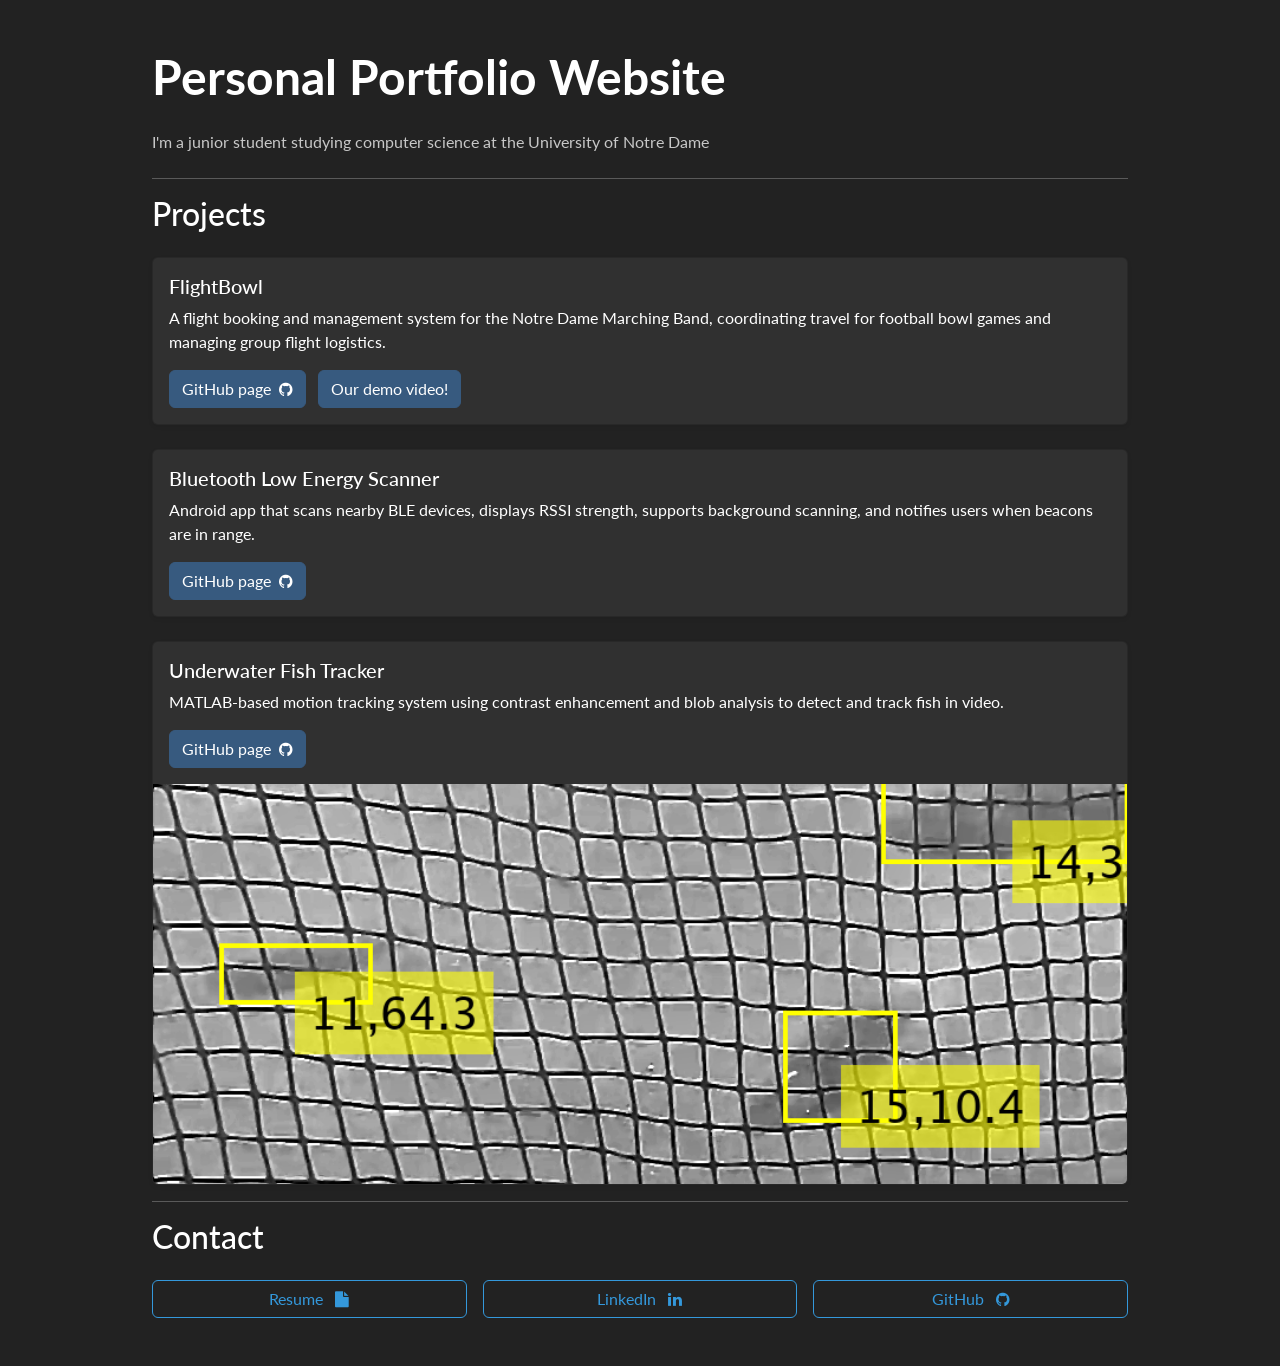
<file: index.html>
<!DOCTYPE html>
<html lang="en">
<head>
	<meta charset="UTF-8">
	<meta name="viewport" content="width=device-width, initial-scale=1.0">
	<link rel="stylesheet" href="assets/css/main.css">
	<link rel="stylesheet" href="assets/css/bootstrap.min.css">
	<link rel="stylesheet" href="https://cdnjs.cloudflare.com/ajax/libs/font-awesome/4.7.0/css/font-awesome.min.css">

	<title>Portofolio Website</title>
</head>
<body>
	<div class="container py-5" style="max-width: 1000px;">
		
		<div class="page-header">
			<h1 class="fw-bold mb-4">Personal Portfolio Website</h1>
			<p class="text-muted mb-4">
				I'm a junior student studying computer science at the University of Notre Dame
			</p>
		</div>


		<hr>


		
		
		<!-- Projects -->
		<div class="page-header mb-4">
			<h3>Projects</h3>
		</div>

		<div class="row g-4">
			<div class="col-12">
				<div class="card shadow-sm">
					<div class="card-body">
						<h5 class="card-title">FlightBowl</h5>
						<p class="card-text">
							A flight booking and management system for the Notre Dame Marching Band,
							coordinating travel for football bowl games and managing group flight logistics.
						</p>
						<a href="https://github.com/cht-au/FlightBowl" class="btn btn-primary">
							GitHub page <i class="fa fa-github ms-1"></i>
						</a>
						<a href="#" class="btn btn-primary ms-2">
							Our demo video! 
						</a>
					</div>
				</div>
			</div>

			<div class="col-12">
			<div class="card shadow-sm">
				<div class="card-body">
				<h5 class="card-title">Bluetooth Low Energy Scanner</h5>
				<p class="card-text">
					Android app that scans nearby BLE devices, displays RSSI strength,
					supports background scanning, and notifies users when beacons are in range.
				</p>
				<a href="https://github.com/cht-au/ble-background-scan" class="btn btn-primary">
					GitHub page <i class="fa fa-github ms-1"></i>
				</a>				
				</div>
			</div>
			</div>

			<div class="col-12">
			<div class="card shadow-sm">
				<div class="card-body">
				<h5 class="card-title">Underwater Fish Tracker</h5>
				<p class="card-text">
					MATLAB-based motion tracking system using contrast enhancement
					and blob analysis to detect and track fish in video.
				</p>
				<a href="https://github.com/cht-au/Ishii-Lab-Image-Processing" class="btn btn-primary">
					GitHub page <i class="fa fa-github ms-1"></i>
				</a>
				</div>
				<img src="./assets/images/fish_tracking.png" class="card-img-bottom object-fit-cover" style="max-height: 400px;">
			</div>
			</div>

		</div>


		<hr>

		<!-- Contacts -->
		<h3 class="mb-4">Contact</h3>

		<div class="row text-center g-3">

			<div class="col-sm-4">
			<a class="btn btn-outline-info w-100" href="./assets/documents/Chau Ta Resume 12-2025.pdf">
				Resume <i class="fa fa-file ms-2"></i>
			</a>
			</div>

			<div class="col-sm-4">
			<a class="btn btn-outline-info w-100" href="https://www.linkedin.com/in/chau-ta-b681112ab/">
				LinkedIn <i class="fa fa-linkedin ms-2"></i>
			</a>
			</div>

			<div class="col-sm-4">
			<a class="btn btn-outline-info w-100" href="https://github.com/cht-au">
				GitHub <i class="fa fa-github ms-2"></i>
			</a>
			</div>

		</div>
	</div>
</body>
</html>
</file>
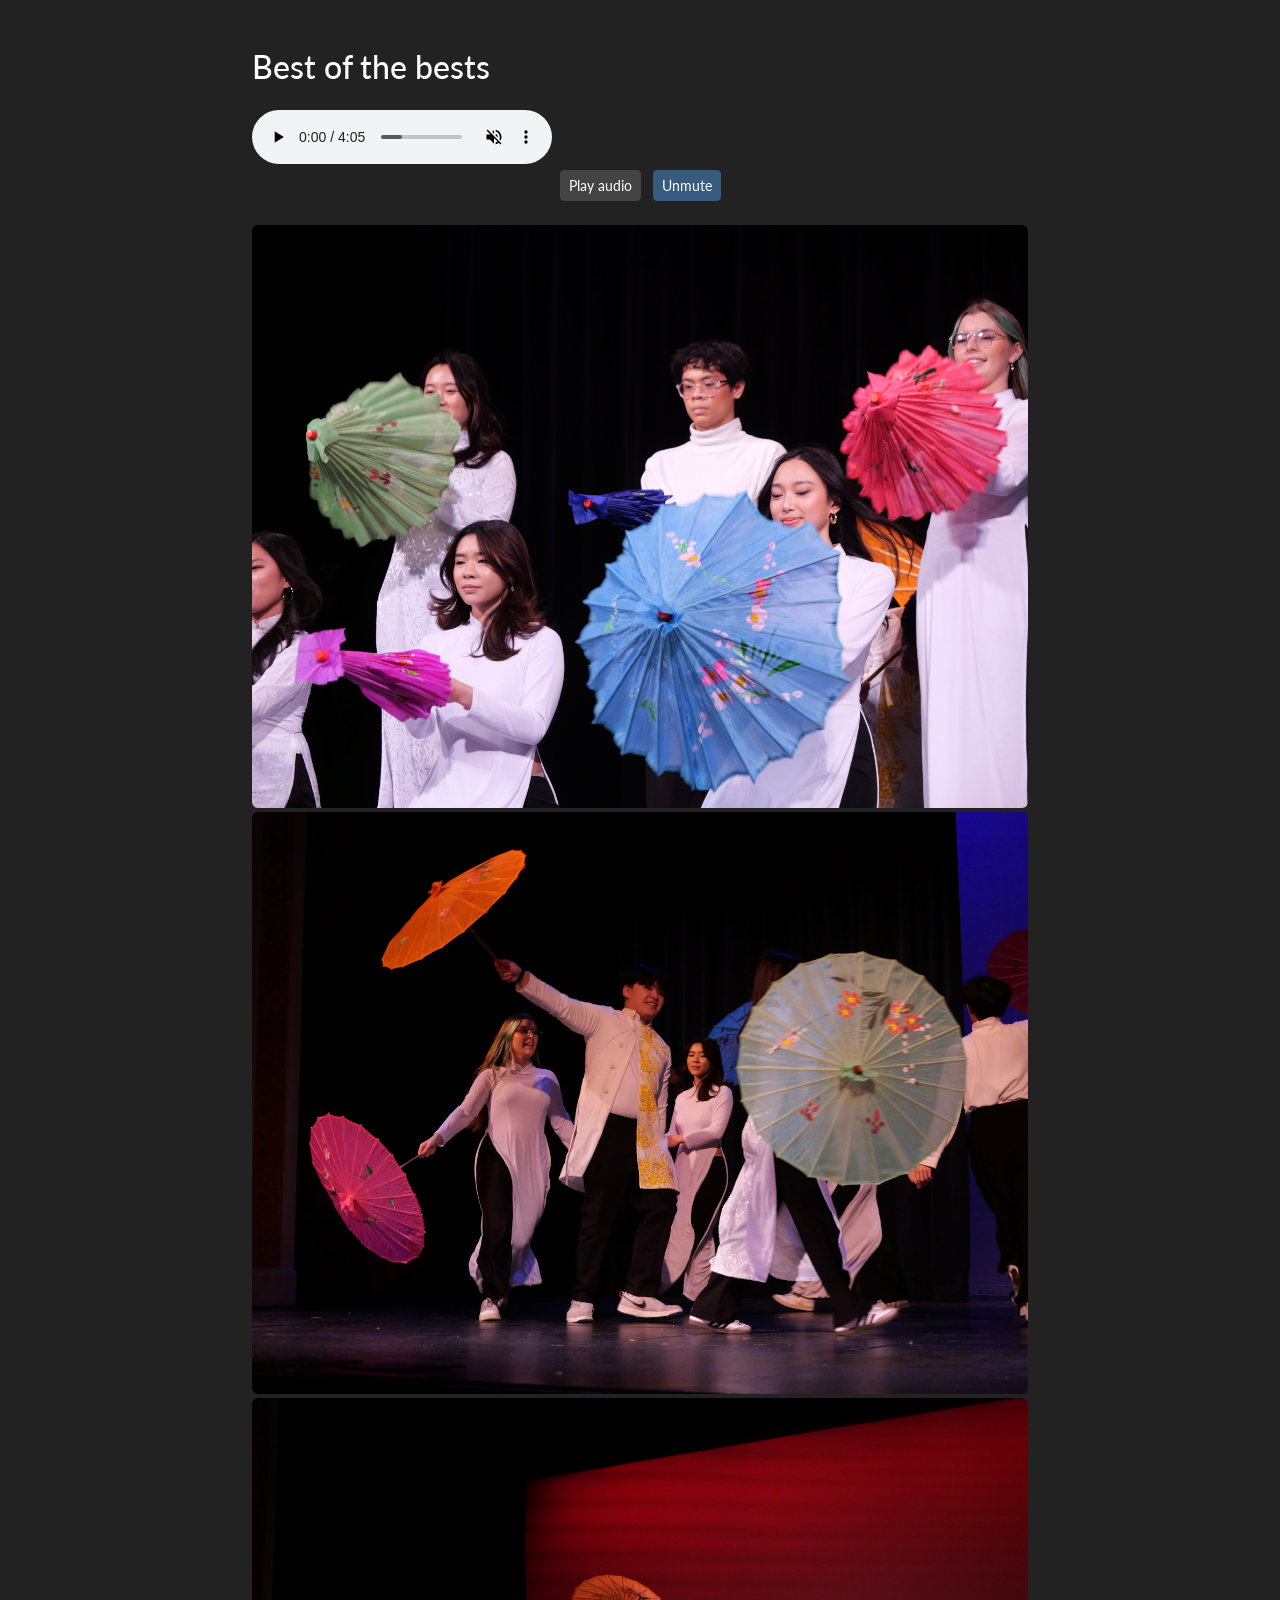
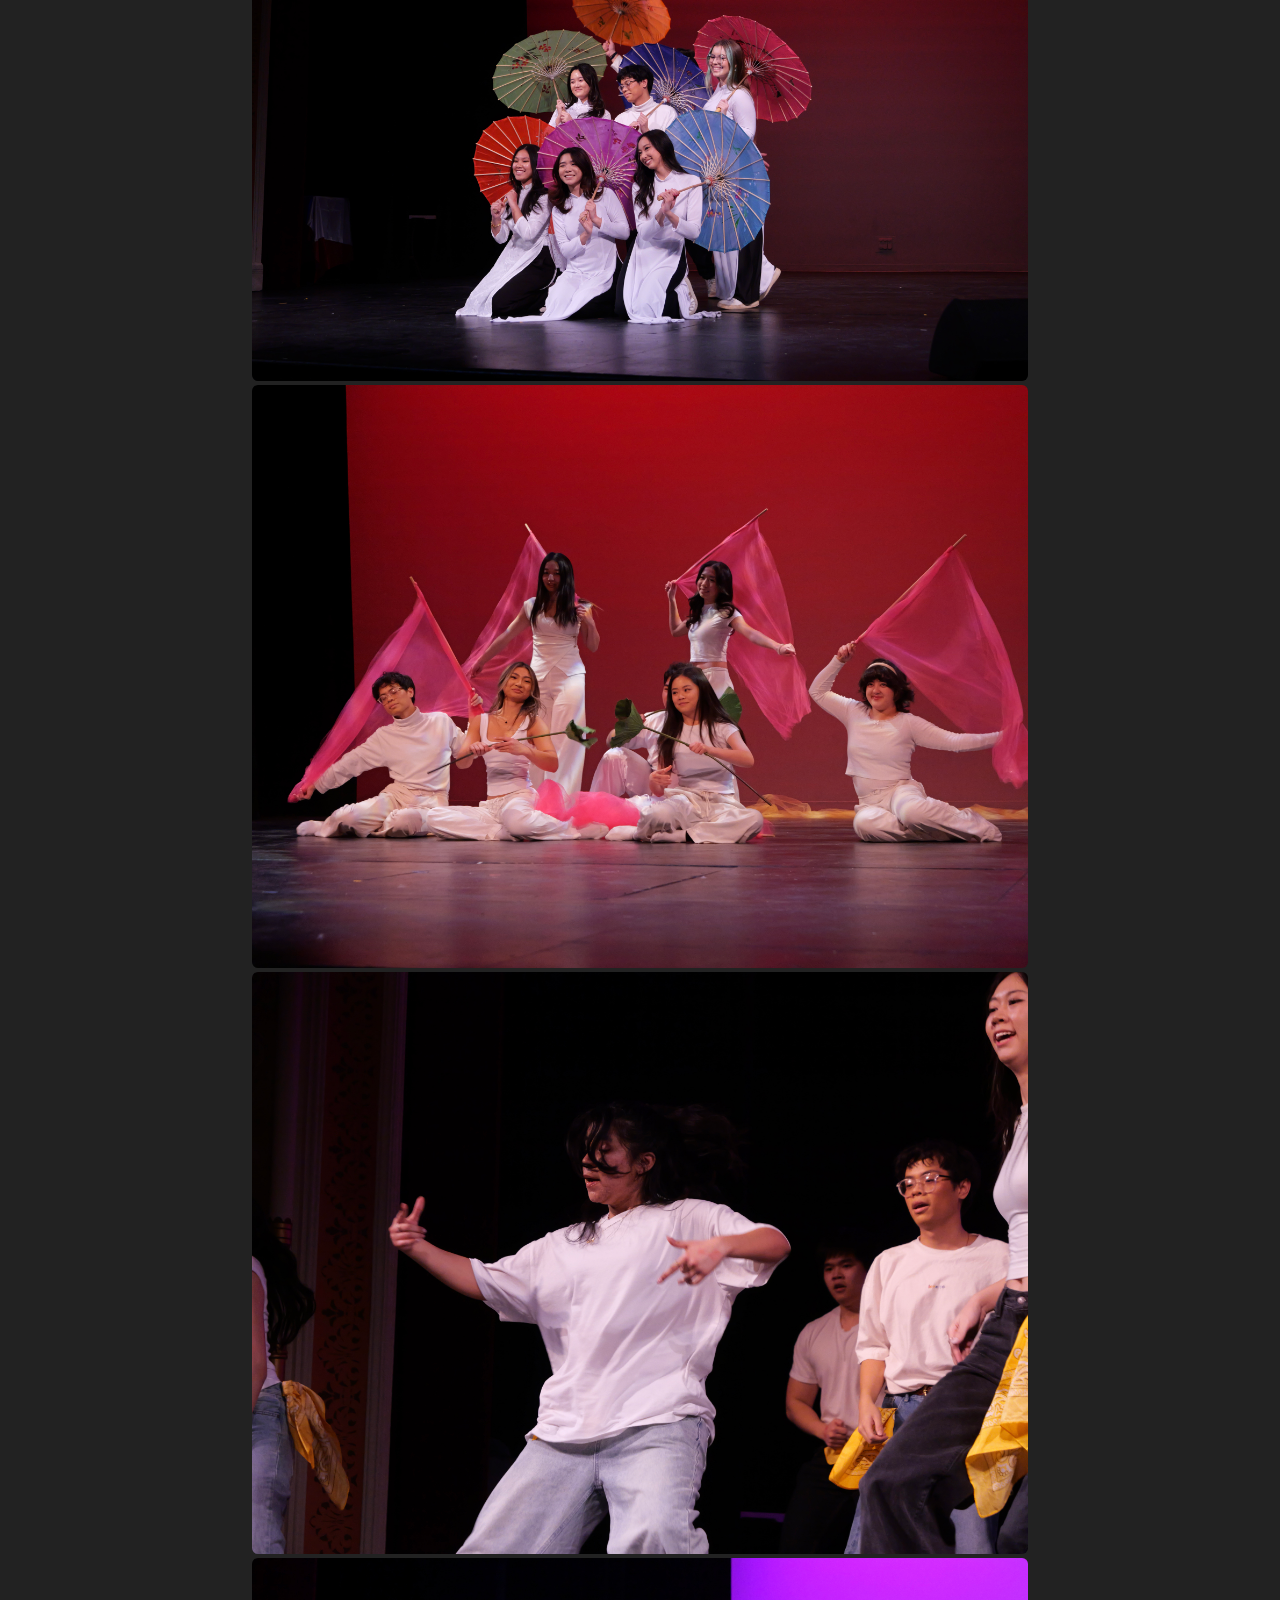
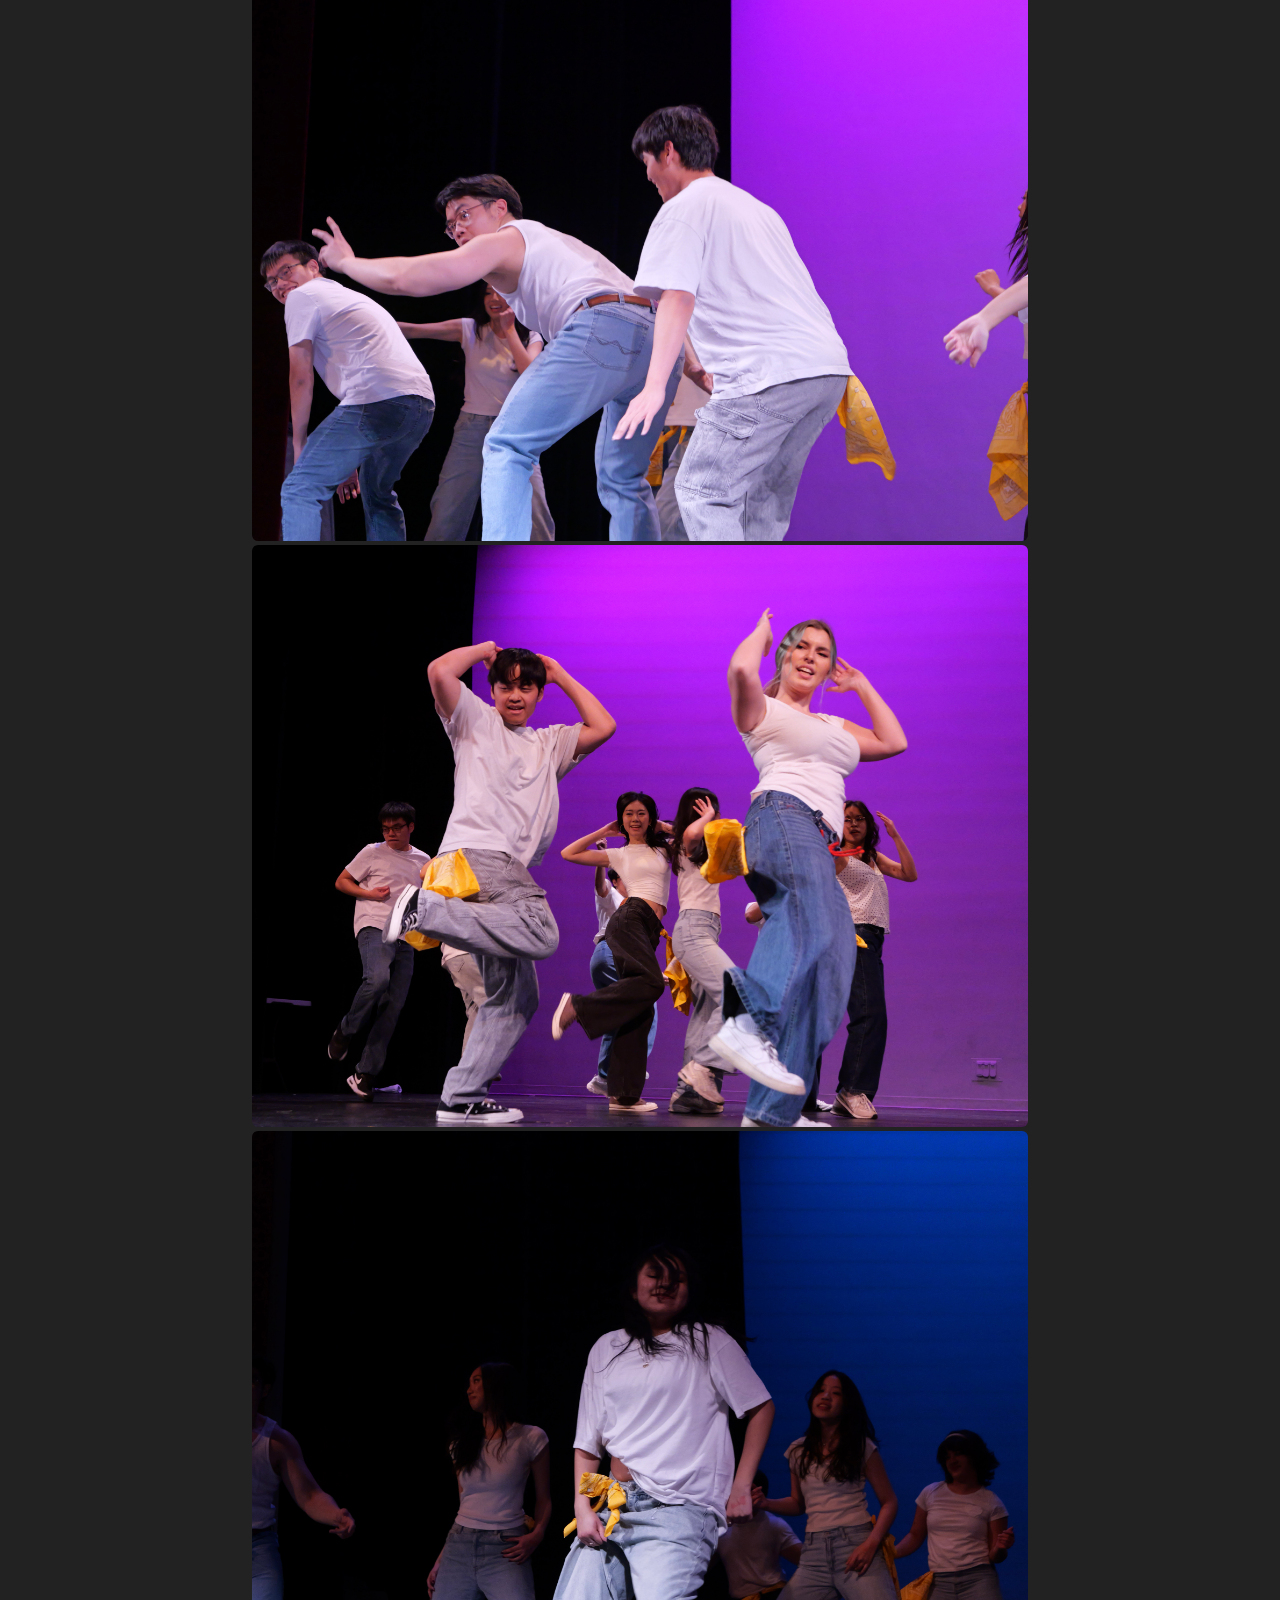
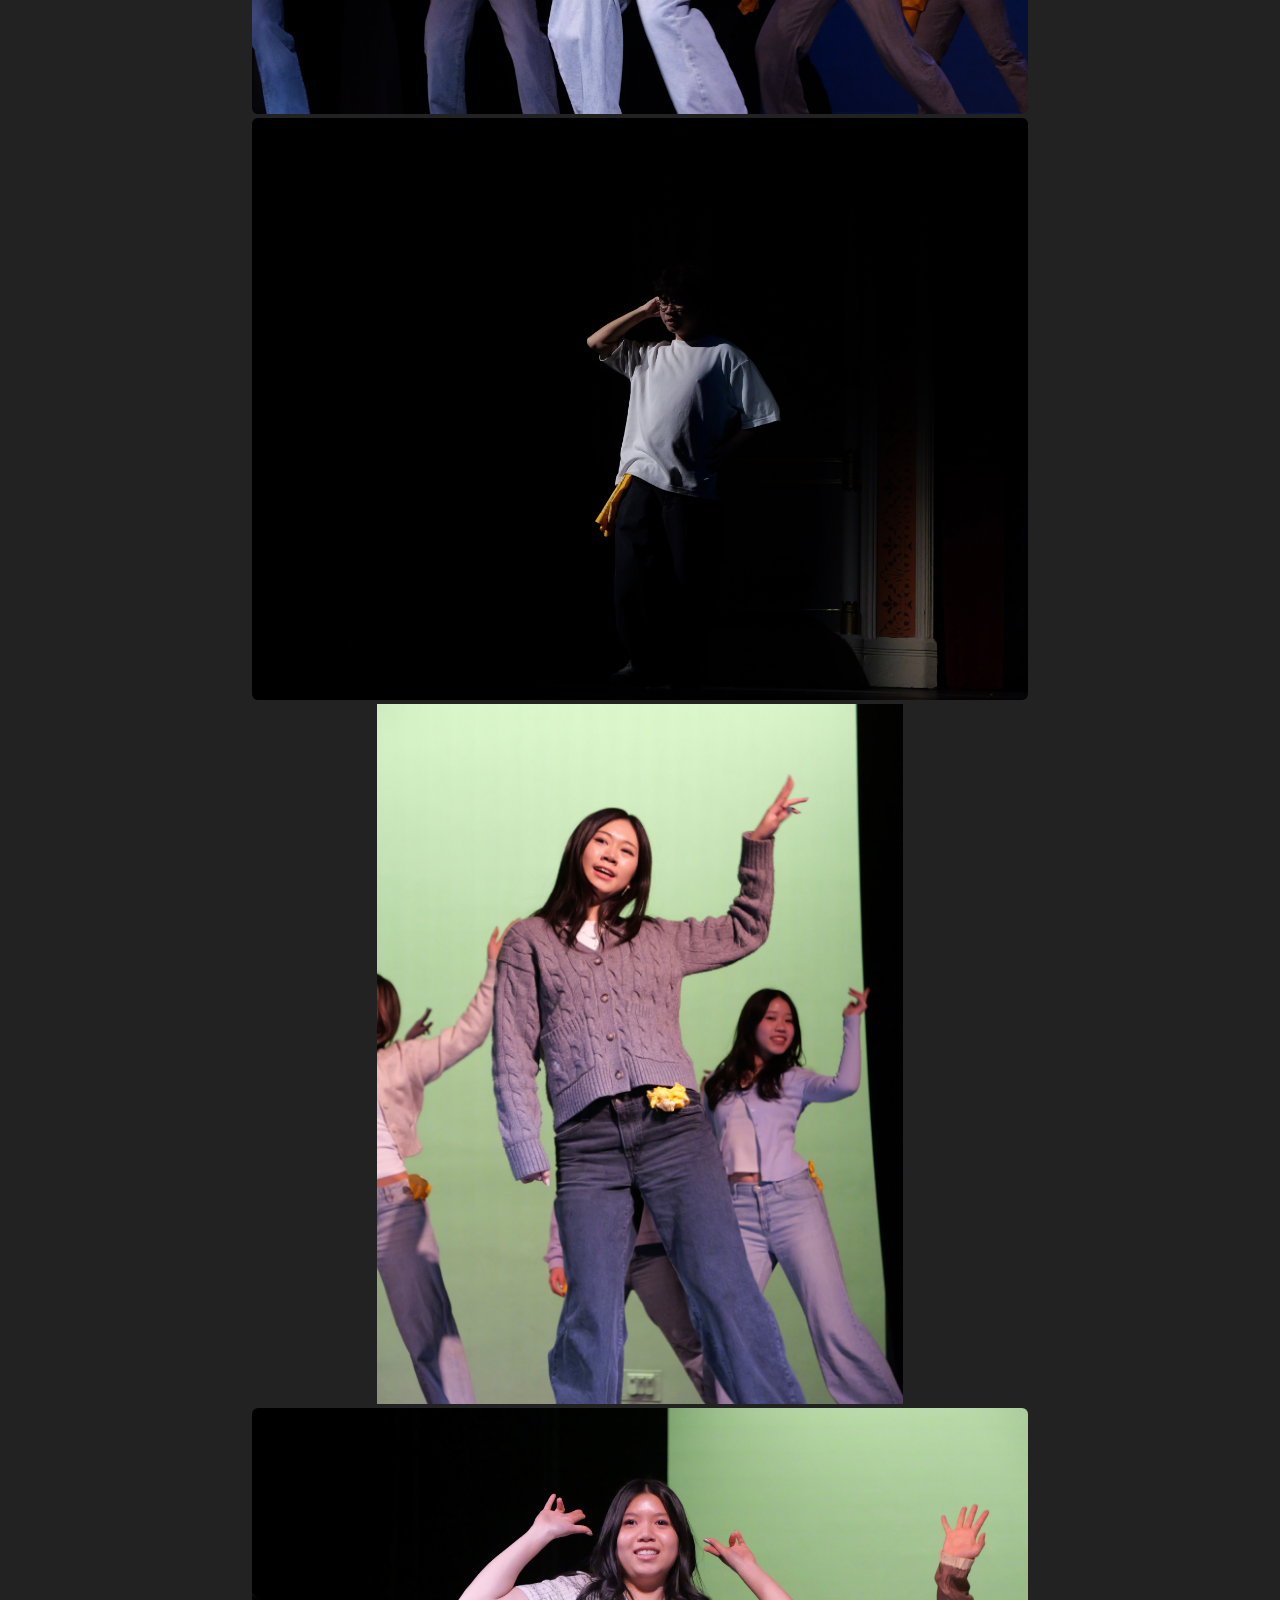
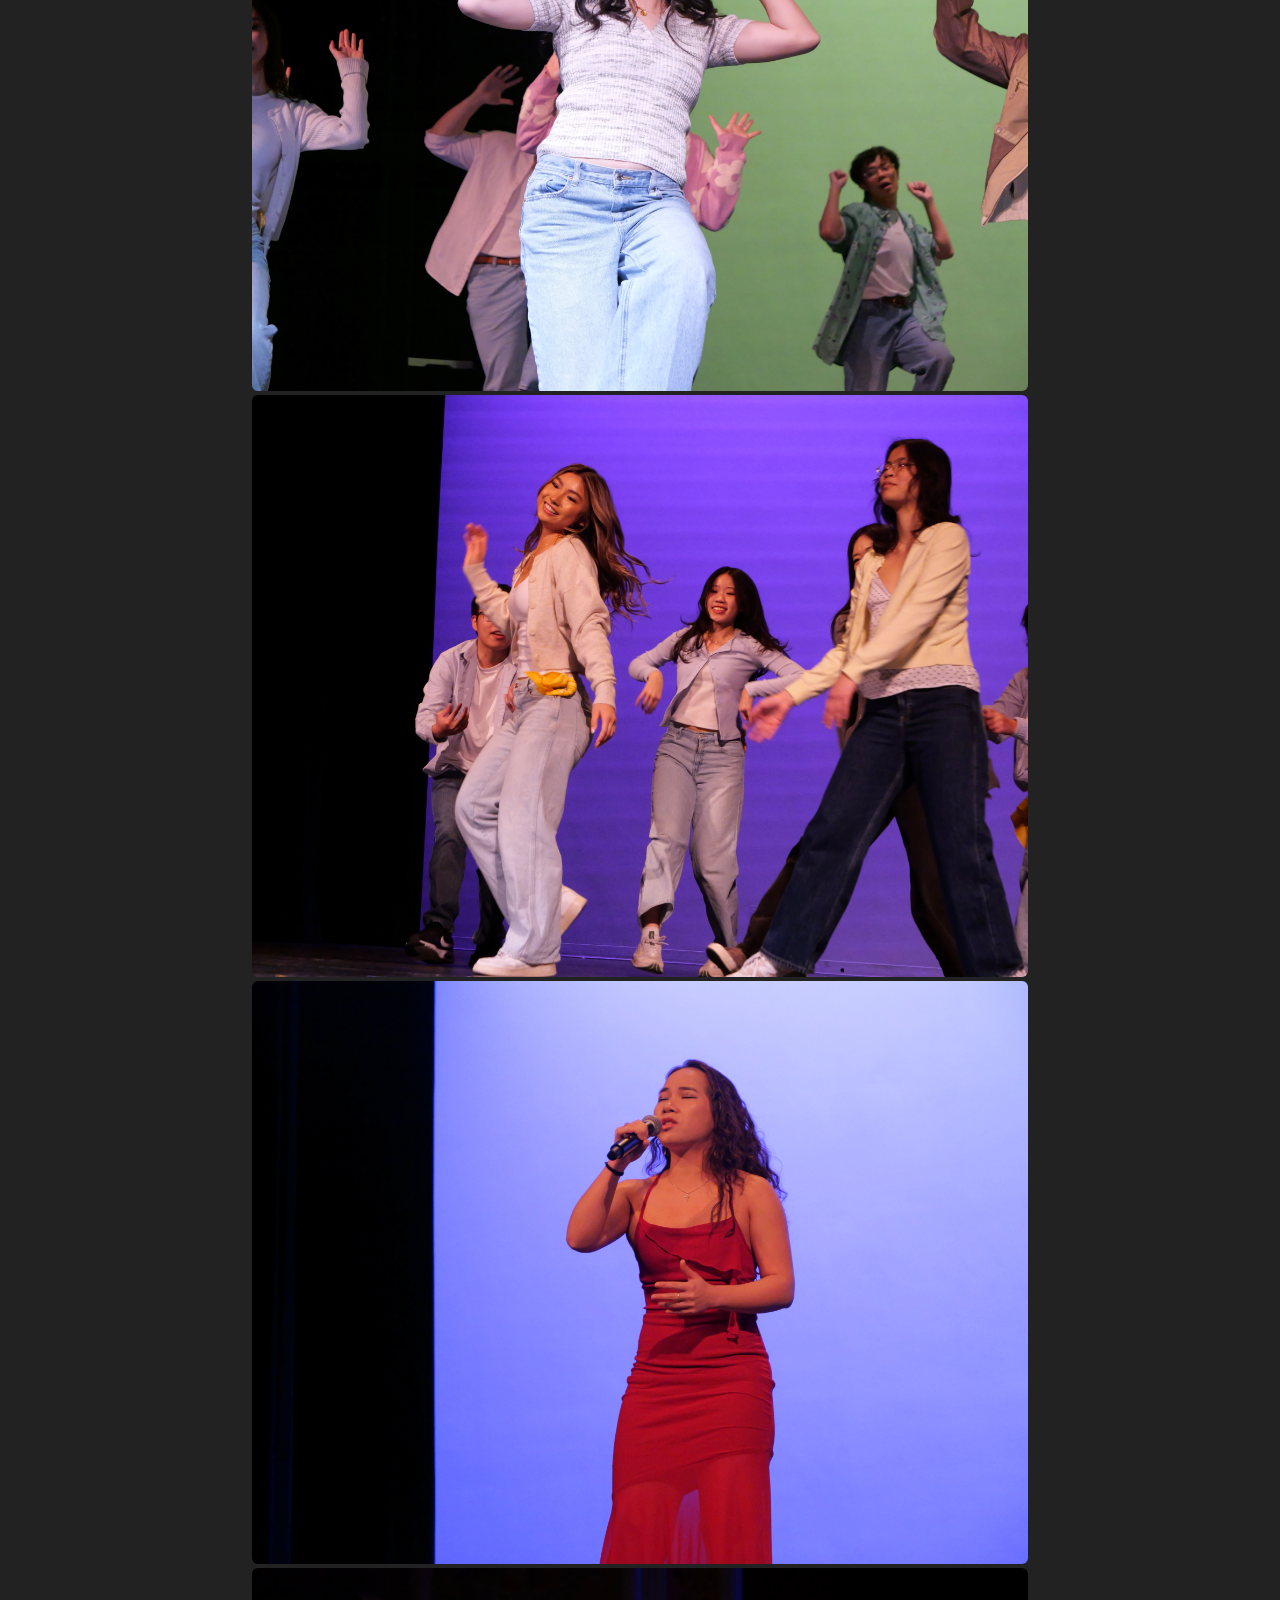
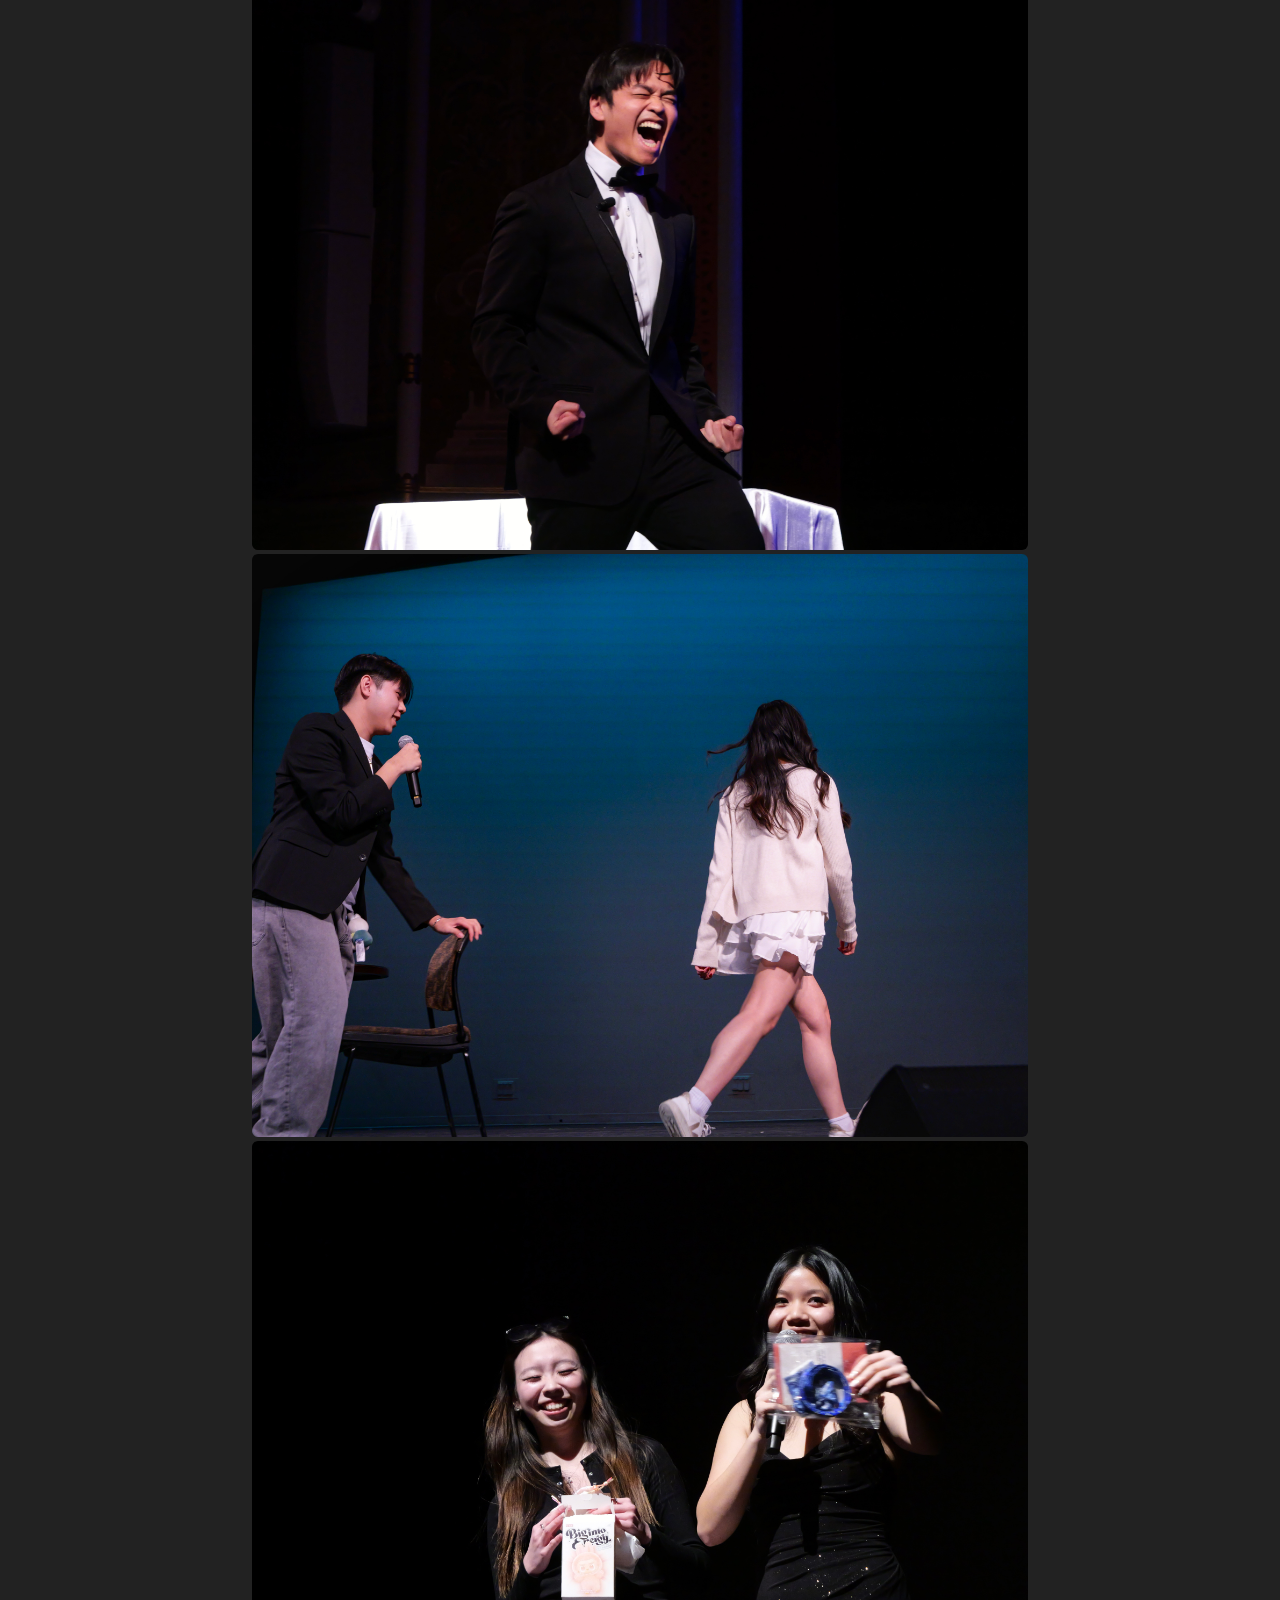
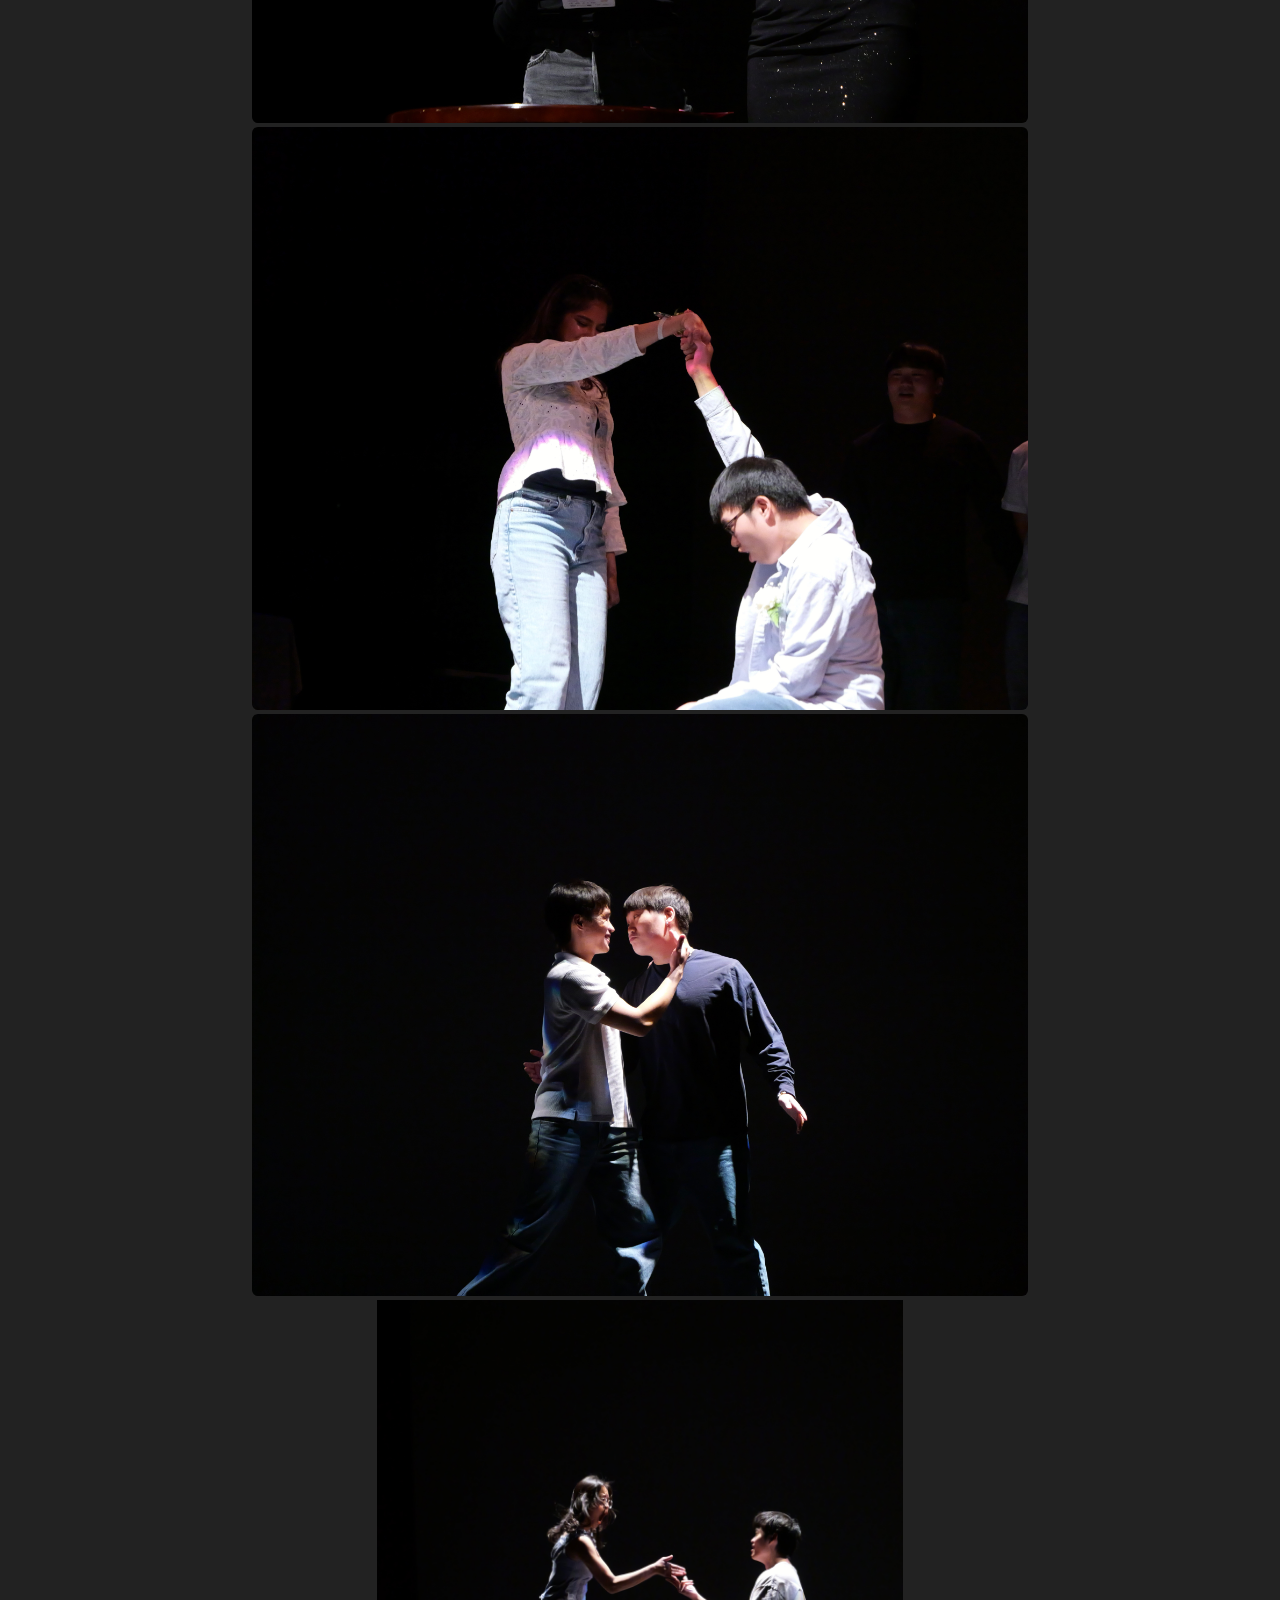
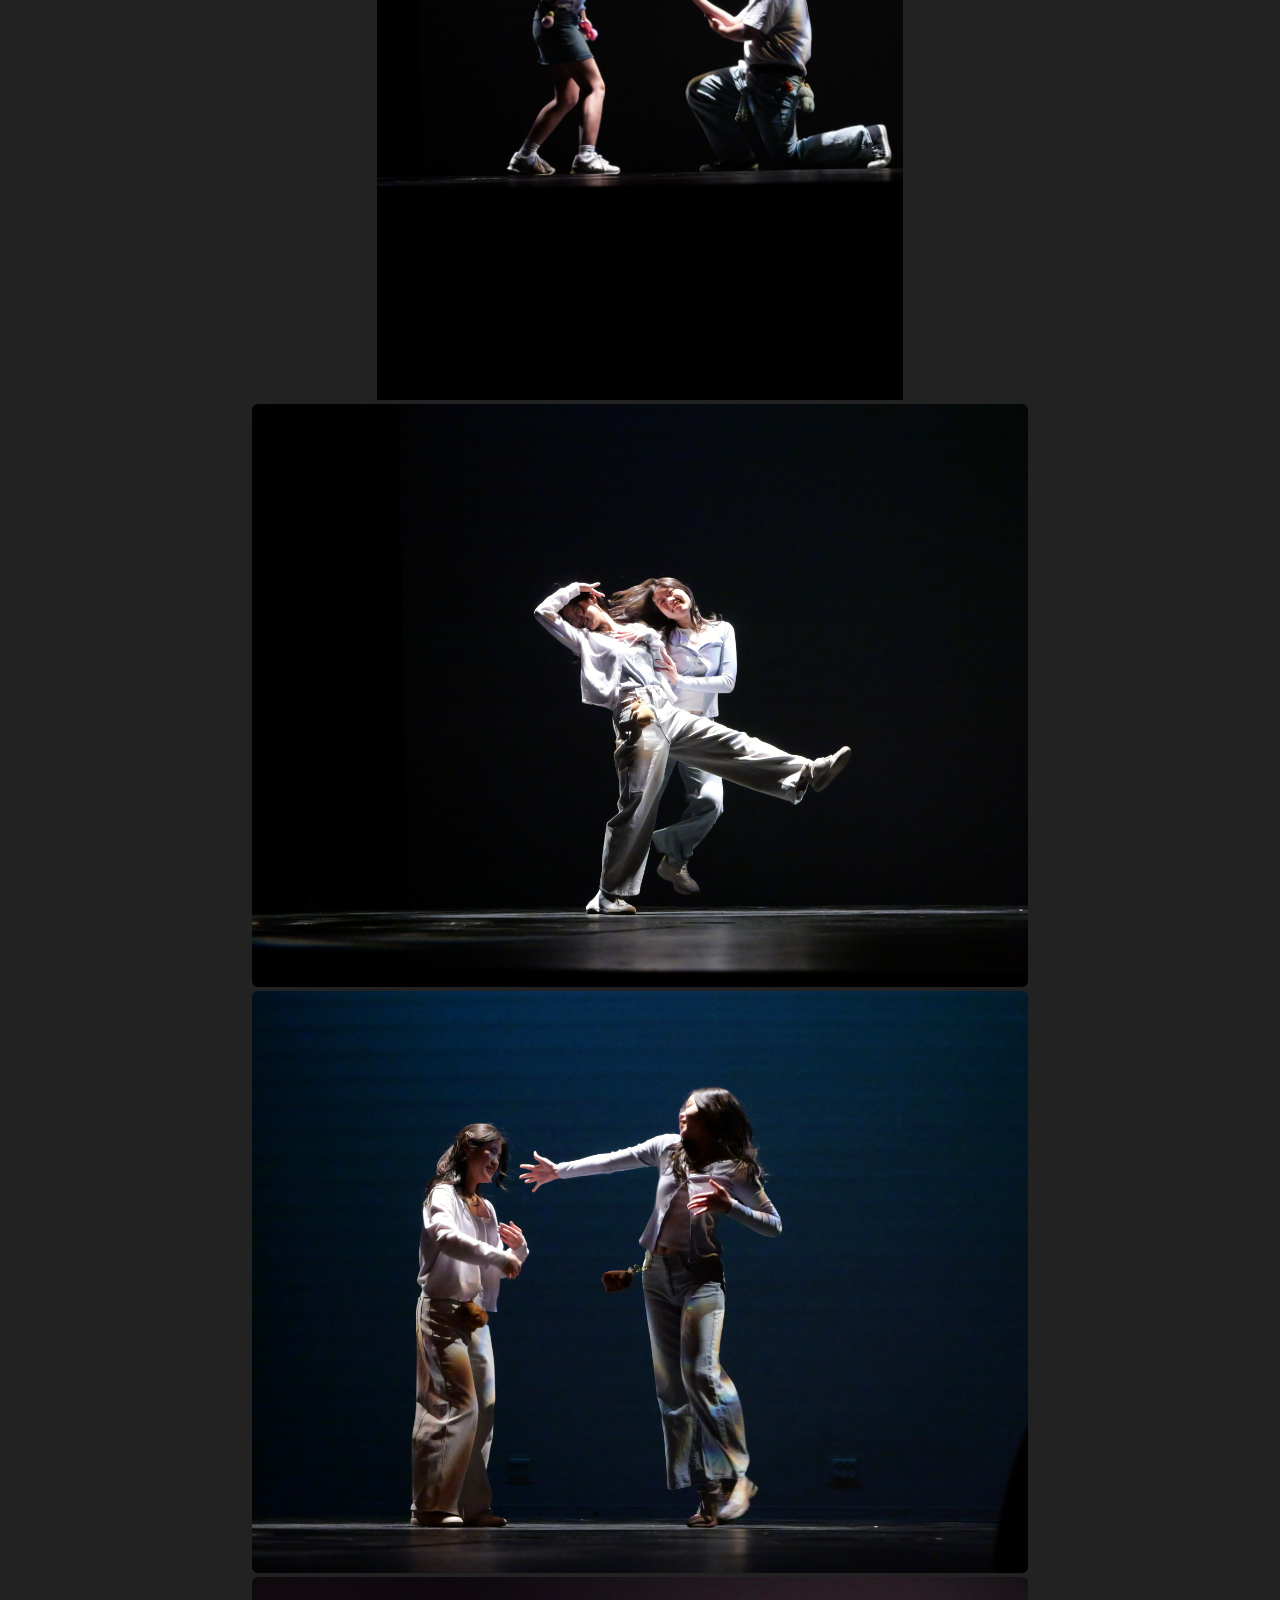
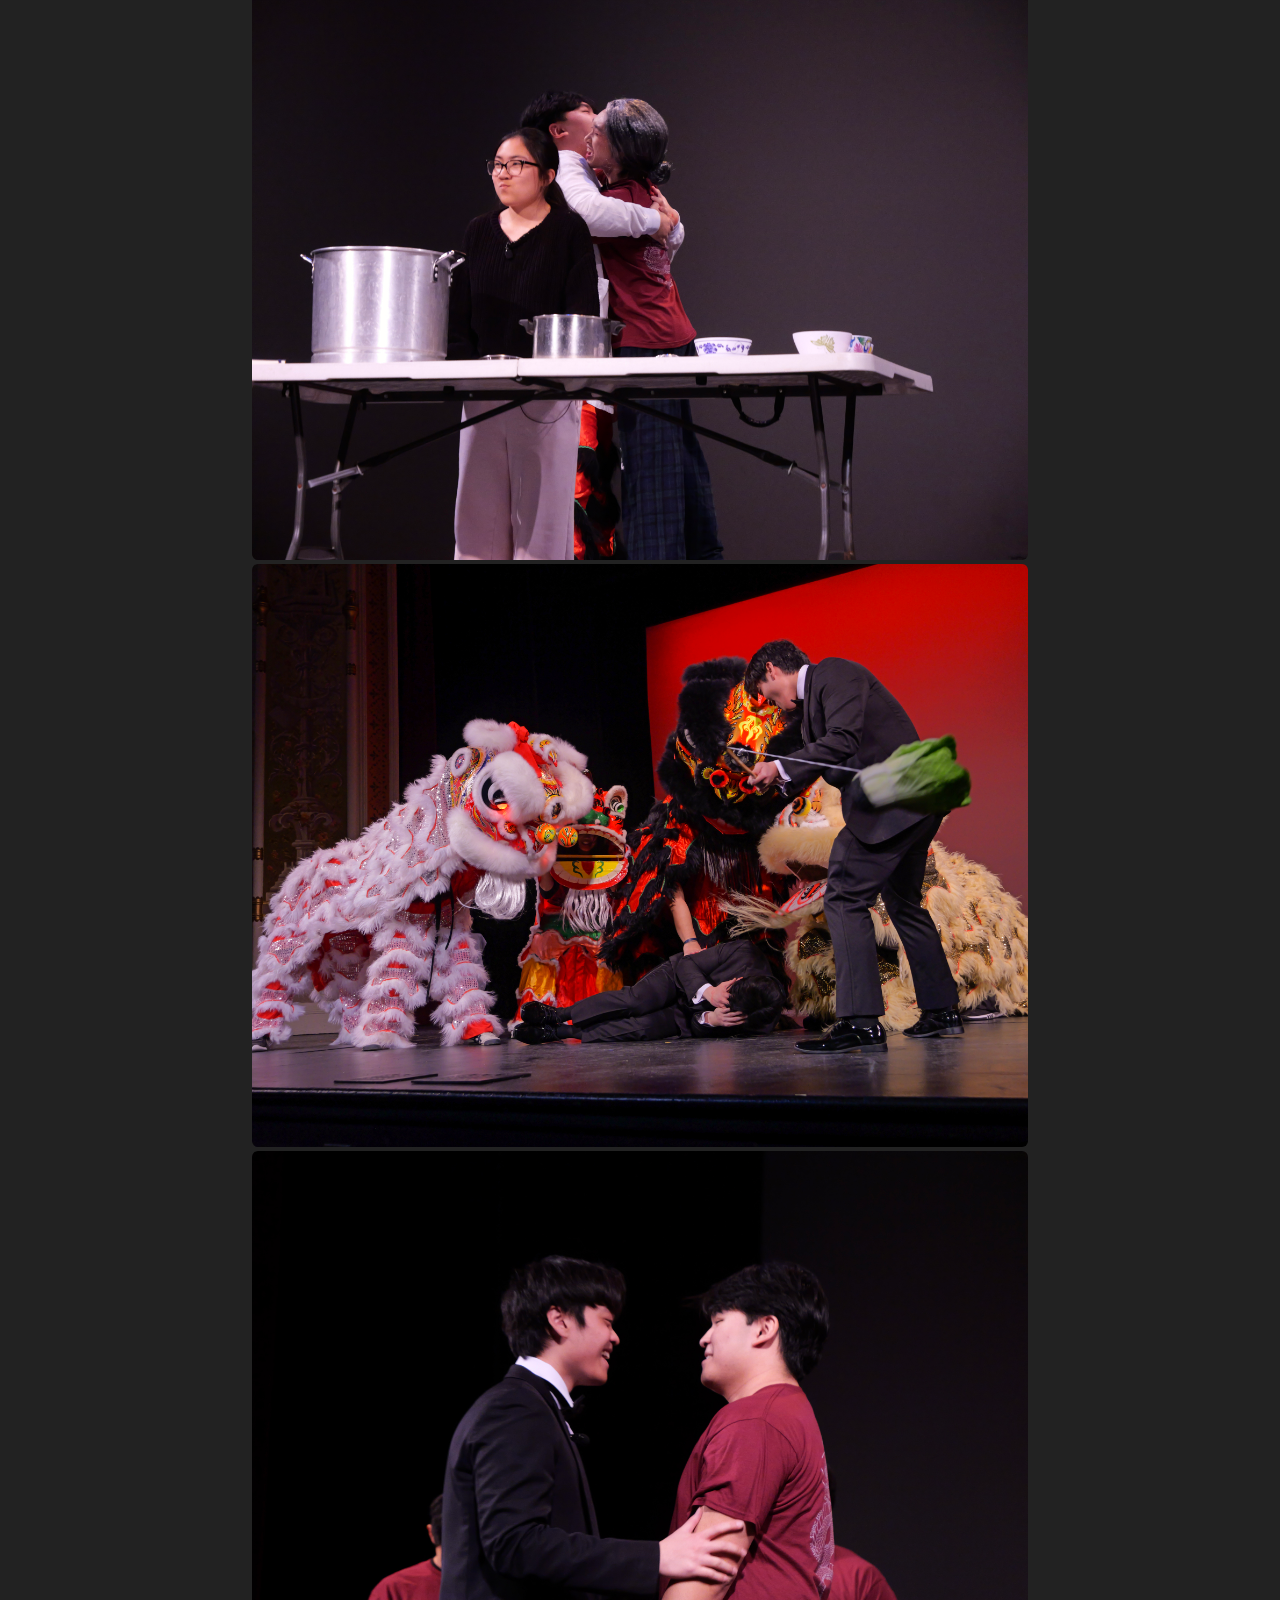
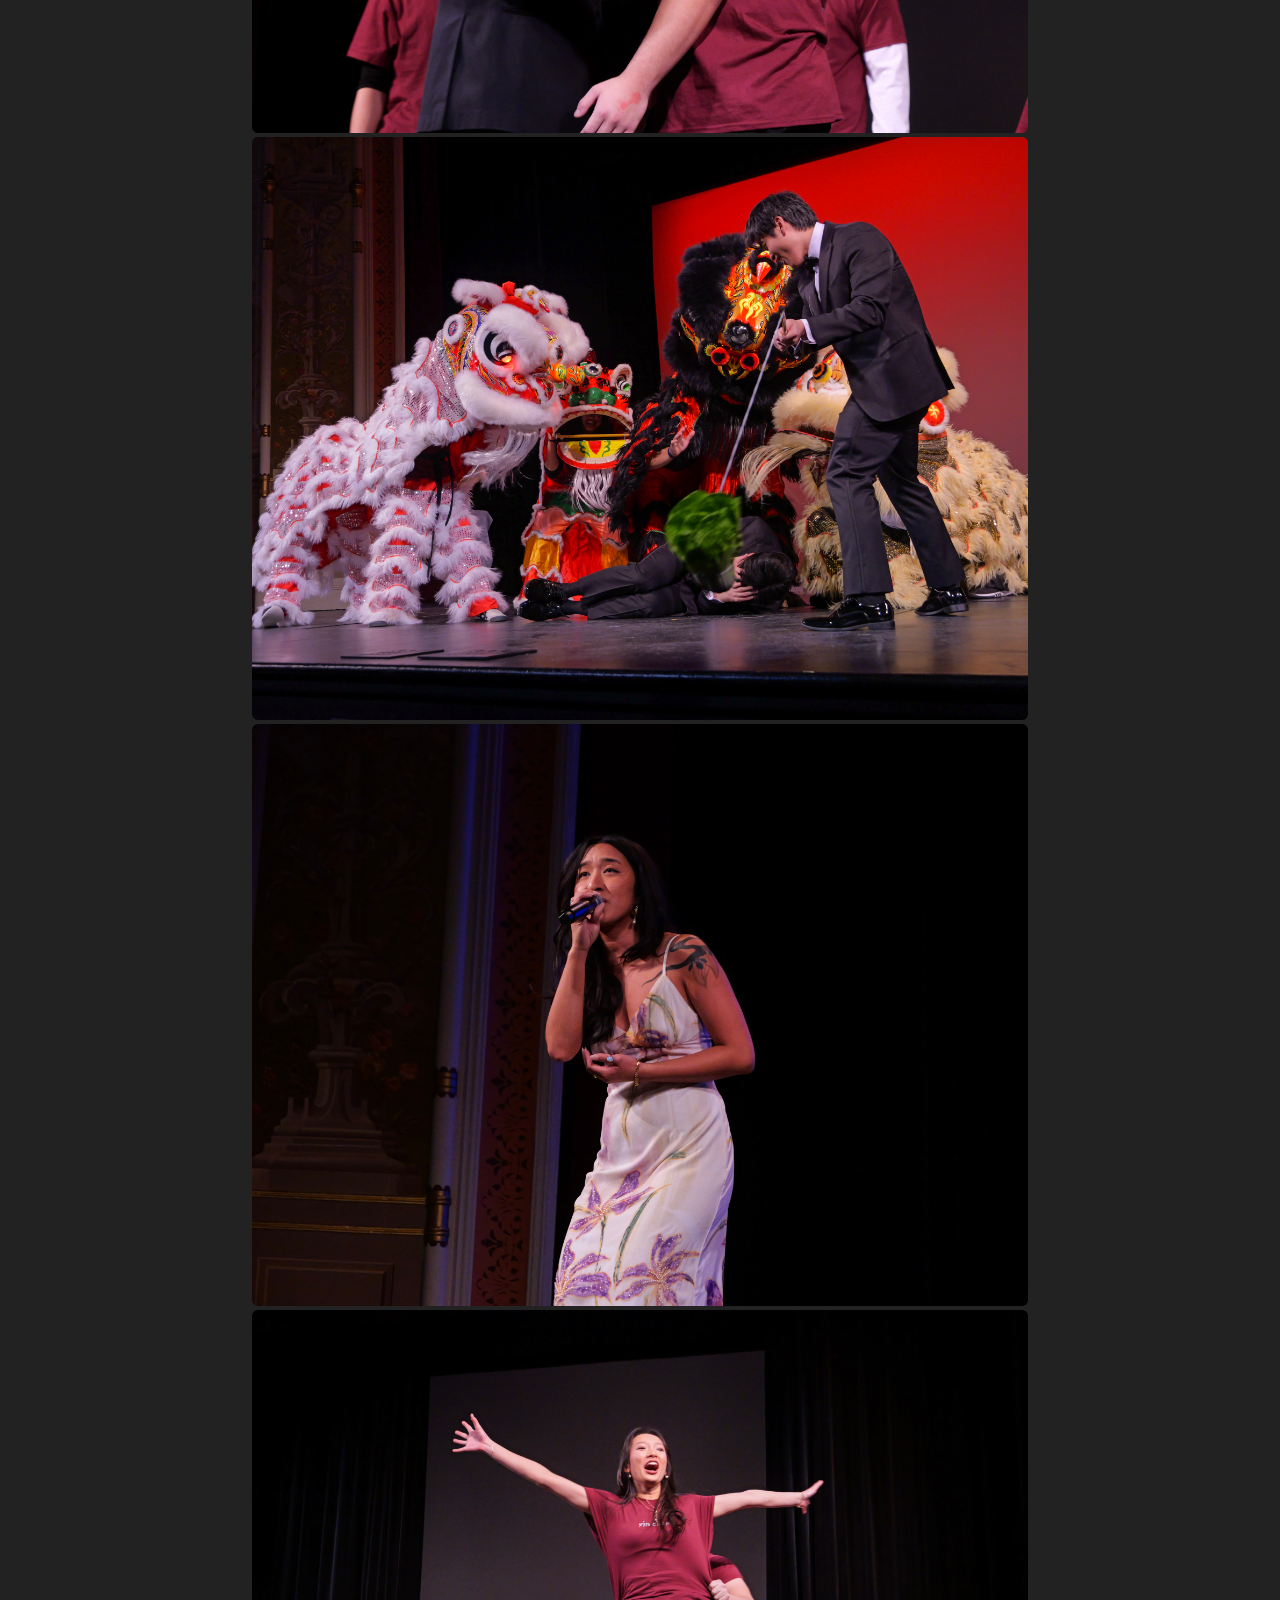
<file: blog.html>
<!DOCTYPE html>
<html lang="en">
	<head>
		<meta charset="UTF-8">
		<meta name="viewport" content="width=device-width, initial-scale=1.0">
		<link rel="stylesheet" href="assets/css/bootstrap.min.css">
		<link rel="stylesheet" href="https://cdnjs.cloudflare.com/ajax/libs/font-awesome/4.7.0/css/font-awesome.min.css">
		<!-- <link rel="stylesheet" href="assets/css/main.css"> -->
		<style>
			.collage-grid{display:grid;grid-template-columns:repeat(1,1fr);gap:4px;}
			.collage-grid img{width:100%;max-height:700px;object-fit:contain;border-radius:6px;display:block}
		</style>
		
		<title>Portofolio Website</title>
	</head>
	<body>
		<div class="container py-5" style="max-width: 800px;">


		<!-- Projects -->
		<div class="page-header mb-4">
			<h3>Best of the bests</h3>
		</div>

        		<!-- Background audio: attempt autoplay; show unmute if blocked -->
		<audio controls id="bgAudio" src="assets/blog_audios/van+su_nhu_y.mp3" loop></audio>
		<div class="text-center mb-4">
			<button id="playAudioBtn" class="btn btn-sm btn-secondary">Play audio</button>
			<button id="unmuteAudioBtn" class="btn btn-sm btn-primary" style="display:none;margin-left:8px">Unmute</button>
		</div>

        

		<!-- Photo collage -->
		<div class="collage-grid mb-4">
<img src="assets/blog_images/PRG12615.jpg" alt="photo" loading="lazy">
<img src="assets/blog_images/PRG12660.jpg" alt="photo" loading="lazy">
<img src="assets/blog_images/PRG12771.jpg" alt="photo" loading="lazy">
<img src="assets/blog_images/PRG12510.jpg" alt="photo" loading="lazy">
<img src="assets/blog_images/PRG12122.jpg" alt="photo" loading="lazy">
<img src="assets/blog_images/PRG12074.jpg" alt="photo" loading="lazy">
<img src="assets/blog_images/PRG12056.jpg" alt="photo" loading="lazy">
<img src="assets/blog_images/PRG12006.jpg" alt="photo" loading="lazy">
<img src="assets/blog_images/PRG11992.jpg" alt="photo" loading="lazy">
<img src="assets/blog_images/PRG11922.jpg" alt="photo" loading="lazy">
<img src="assets/blog_images/PRG11904.jpg" alt="photo" loading="lazy">
<img src="assets/blog_images/PRG11847.jpg" alt="photo" loading="lazy">
<img src="assets/blog_images/PRG11826.jpg" alt="photo" loading="lazy">
<img src="assets/blog_images/PRG11707.jpg" alt="photo" loading="lazy">
<img src="assets/blog_images/PRG11648.jpg" alt="photo" loading="lazy">
<img src="assets/blog_images/PRG11454.jpg" alt="photo" loading="lazy">
<img src="assets/blog_images/PRG11366.jpg" alt="photo" loading="lazy">
<img src="assets/blog_images/PRG11312.jpg" alt="photo" loading="lazy">
<img src="assets/blog_images/PRG11306.jpg" alt="photo" loading="lazy">
<img src="assets/blog_images/PRG11302.jpg" alt="photo" loading="lazy">
<img src="assets/blog_images/PRG11301.jpg" alt="photo" loading="lazy">
<img src="assets/blog_images/PRG11105.jpg" alt="photo" loading="lazy">
<img src="assets/blog_images/PRG10991.jpg" alt="photo" loading="lazy">
<img src="assets/blog_images/PRG12876.jpg" alt="photo" loading="lazy">
<img src="assets/blog_images/PRG10990.jpg" alt="photo" loading="lazy">
<img src="assets/blog_images/PRG10821.jpg" alt="photo" loading="lazy">
<img src="assets/blog_images/PRG10732.jpg" alt="photo" loading="lazy">
<img src="assets/blog_images/PRG10786.jpg" alt="photo" loading="lazy">
<img src="assets/blog_images/PRG12922.jpg" alt="photo" loading="lazy">
<img src="assets/blog_images/PRG10632.jpg" alt="photo" loading="lazy">
<img src="assets/blog_images/PRG10620.jpg" alt="photo" loading="lazy">
<img src="assets/blog_images/PRG10596.jpg" alt="photo" loading="lazy">
<img src="assets/blog_images/PRG10571.jpg" alt="photo" loading="lazy">
<img src="assets/blog_images/PRG10553.jpg" alt="photo" loading="lazy">
<img src="assets/blog_images/PRG10548.jpg" alt="photo" loading="lazy">
<img src="assets/blog_images/PRG10537.jpg" alt="photo" loading="lazy">
<img src="assets/blog_images/PRG12337.jpg" alt="photo" loading="lazy">
<img src="assets/blog_images/PRG12931.jpg" alt="photo" loading="lazy">
<img src="assets/blog_images/PRG12980.jpg" alt="photo" loading="lazy">
<img src="assets/blog_images/PRG11169.jpg" alt="photo" loading="lazy">
<img src="assets/blog_images/PRG12588.jpg" alt="photo" loading="lazy">
<img src="assets/blog_images/PRG12238.jpg" alt="photo" loading="lazy">
<img src="assets/blog_images/PRG12992.jpg" alt="photo" loading="lazy">
<img src="assets/blog_images/PRG12311.jpg" alt="photo" loading="lazy">
<img src="assets/blog_images/PRG13015.jpg" alt="photo" loading="lazy">
<img src="assets/blog_images/PRG12271.jpg" alt="photo" loading="lazy">
<img src="assets/blog_images/PRG13084.jpg" alt="photo" loading="lazy">
<img src="assets/blog_images/PRG13057.jpg" alt="photo" loading="lazy">
<img src="assets/blog_images/PRG13029.jpg" alt="photo" loading="lazy">
<img src="assets/blog_images/PRG13085.jpg" alt="photo" loading="lazy">
<img src="assets/blog_images/PRG12192.jpg" alt="photo" loading="lazy">
<img src="assets/blog_images/PRG13171.jpg" alt="photo" loading="lazy">
<img src="assets/blog_images/PRG13153.jpg" alt="photo" loading="lazy">
<img src="assets/blog_images/PRG13910.jpg" alt="photo" loading="lazy">
<img src="assets/blog_images/PRG13903.jpg" alt="photo" loading="lazy">
<img src="assets/blog_images/PRG13861.jpg" alt="photo" loading="lazy">
<img src="assets/blog_images/PRG13859.jpg" alt="photo" loading="lazy">
<img src="assets/blog_images/PRG13847.jpg" alt="photo" loading="lazy">
<img src="assets/blog_images/PRG13839.jpg" alt="photo" loading="lazy">
<img src="assets/blog_images/PRG13736.jpg" alt="photo" loading="lazy">
<img src="assets/blog_images/PRG13529.jpg" alt="photo" loading="lazy">
<img src="assets/blog_images/PRG13499.jpg" alt="photo" loading="lazy">
<img src="assets/blog_images/PRG13480.jpg" alt="photo" loading="lazy">
<img src="assets/blog_images/PRG13462.jpg" alt="photo" loading="lazy">
<img src="assets/blog_images/PRG13430.jpg" alt="photo" loading="lazy">
<img src="assets/blog_images/PRG13413.jpg" alt="photo" loading="lazy">
<img src="assets/blog_images/PRG13275.jpg" alt="photo" loading="lazy">
<img src="assets/blog_images/PRG13271.jpg" alt="photo" loading="lazy">
<img src="assets/blog_images/PRG13263.jpg" alt="photo" loading="lazy">
		</div>

		<script>
			(function(){
				var audio = document.getElementById('bgAudio');
				var playBtn = document.getElementById('playAudioBtn');
				var unmuteBtn = document.getElementById('unmuteAudioBtn');
				function tryPlay(withMute){
					audio.muted = !!withMute;
					audio.play().then(function(){
						if(withMute) unmuteBtn.style.display = 'inline-block'; else unmuteBtn.style.display = 'none';
					}).catch(function(){
						if(!withMute){
							// try muted play if unmuted blocked
							tryPlay(true);
						}
						unmuteBtn.style.display = 'inline-block';
					});
				}
				// attempt autoplay unmuted first
				tryPlay(false);
				playBtn.addEventListener('click', function(){ tryPlay(false); });
				unmuteBtn.addEventListener('click', function(){ audio.muted = false; audio.play(); unmuteBtn.style.display='none'; });
			})();
		</script>





	</div>

    </body>
</html>
</file>
<file: assets/css/main.css>
:root {
    --pastel-red: #ffadad;
    --pastel-orange: #ffd6a5;
    --pastel-yellow: #fdffb6;
    --pastel-green: #caffbf;
    --pastel-blue: #9bf6ff;
    --pastel-purple: #bdb2ff;
    --pastel-pink: #ffc6ff;
}

html, body {
    margin: 0;
    padding: 0;
}

.body-grad {
    background-color: var(--pastel-purple);
    background-image: radial-gradient(
        var(--pastel-red),
        var(--pastel-orange),
        var(--pastel-yellow),
        var(--pastel-green),
        var(--pastel-blue),
        var(--pastel-purple),
        var(--pastel-pink)
    );
    /* min-height: 100vh; */
    background-size: 500% 500%;
    animation: move 30s alternate infinite;
}

@keyframes move {
    from {
        background-position: 0%;
    }
    to {
        background-position: 100% 100%;
    }
}

.bg-prime{
    background-color: #222222 !important;
}
</file>
